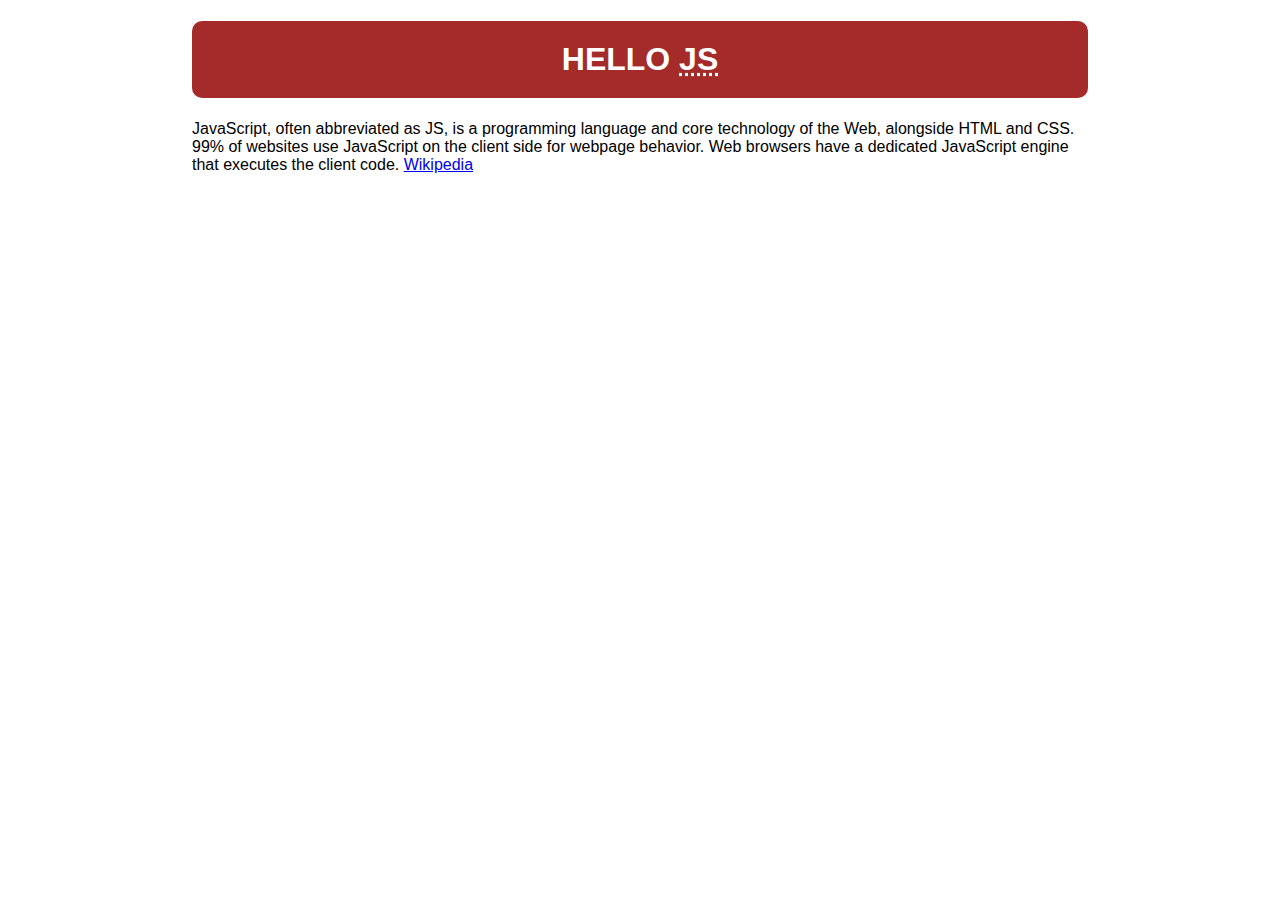
<file: index.html>
<!DOCTYPE html>
<html lang="en">

<head>
    <meta charset="UTF-8">
    <meta name="viewport" content="width=device-width, initial-scale=1.0">
    <title>Intro</title>
    <link rel="stylesheet" href="style.css">

    <script>
        console.log("This is JS)");

        let h1 = document.querySelector('h1'); // null
        console.log(h1);
    </script>
</head>

<body>
    <h1>Hello <abbr title="JavaScript">JS</abbr></h1>

    <p>JavaScript, often abbreviated as JS, is a programming language and core technology of the Web, alongside HTML and
        CSS. 99% of websites use JavaScript on the client side for webpage behavior. Web browsers have a dedicated
        JavaScript engine that executes the client code.
        <a href="https://en.wikipedia.org/wiki/JavaScript">Wikipedia</a>
    </p>

    <script>
        console.log("This is JS)");

        let h2 = document.querySelector('h1');
        console.log(h2);
    </script>

    <script src="./main.js"></script>
</body>

</html>
</file>
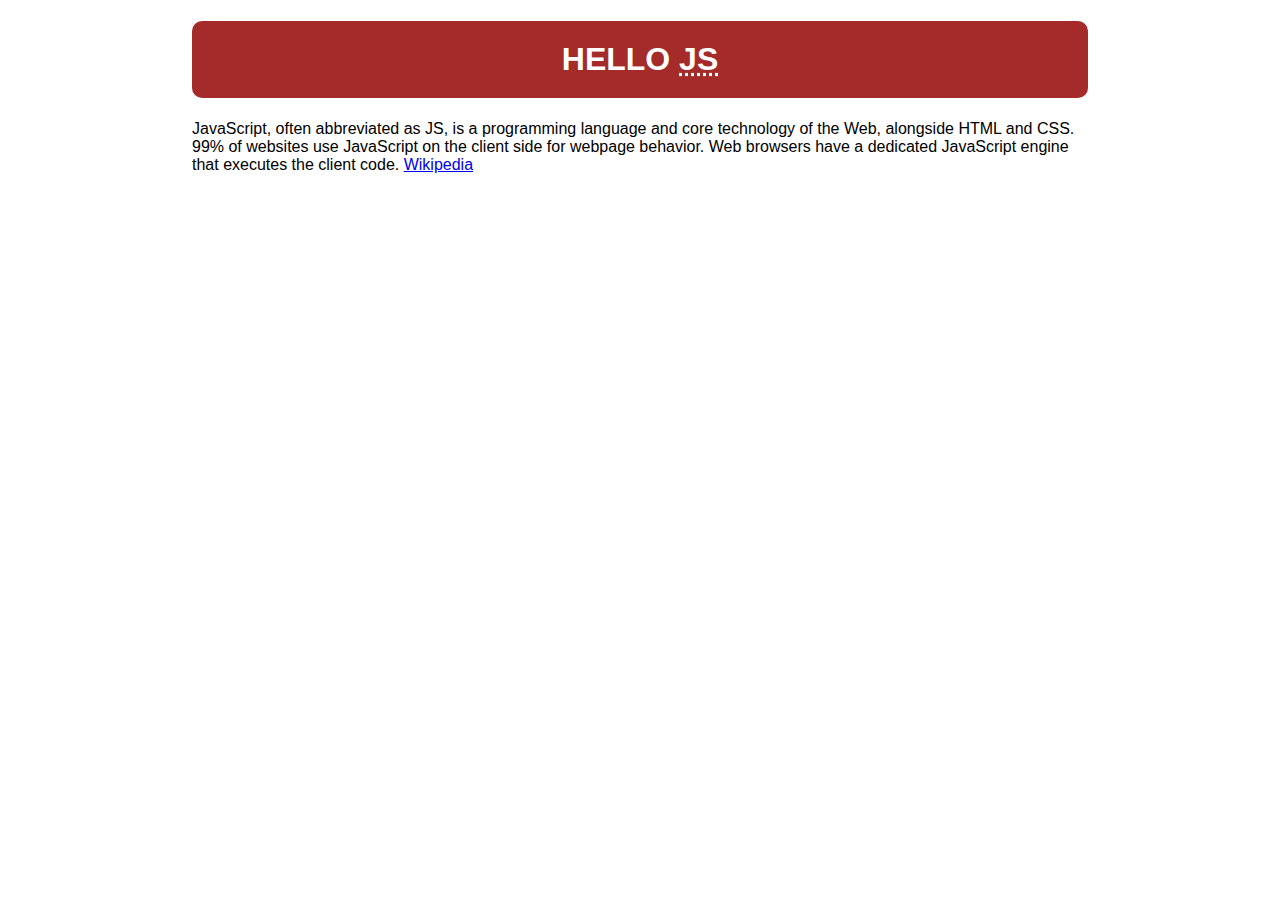
<file: 01 Base/index.html>
<!DOCTYPE html>
<html lang="en">

<head>
    <meta charset="UTF-8">
    <meta name="viewport" content="width=device-width, initial-scale=1.0">
    <title>Intro</title>
    <link rel="stylesheet" href="style.css">

    <script>
        console.log("This is JS)");

        let h1 = document.querySelector('h1'); // null
        console.log(h1);
    </script>
</head>

<body>
    <h1>Hello <abbr title="JavaScript">JS</abbr></h1>

    <p>JavaScript, often abbreviated as JS, is a programming language and core technology of the Web, alongside HTML and
        CSS. 99% of websites use JavaScript on the client side for webpage behavior. Web browsers have a dedicated
        JavaScript engine that executes the client code.
        <a href="https://en.wikipedia.org/wiki/JavaScript">Wikipedia</a>
    </p>

    <script>
        console.log("This is JS)");

        let h2 = document.querySelector('h1');
        console.log(h2);
    </script>

    <!-- <script src="./js/main.js"></script> -->
    <!-- <script src="./js/arrays.js"></script> -->
    <script src="./js/strings.js"></script>
</body>

</html>
</file>
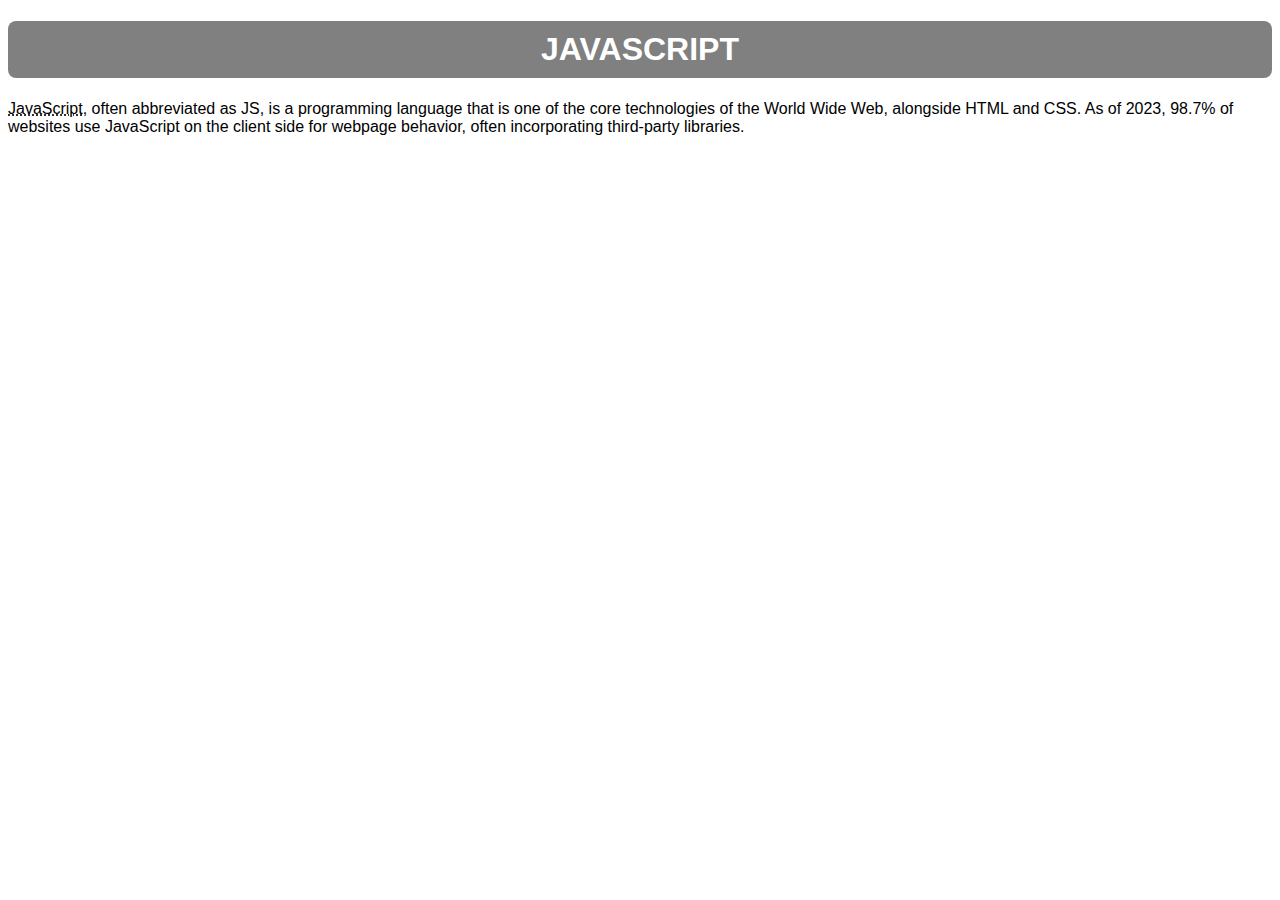
<file: 02 Objects/index.html>
<!DOCTYPE html>
<html lang="en">

<head>
    <meta charset="UTF-8">
    <meta name="viewport" content="width=device-width, initial-scale=1.0">
    <title>JS</title>
    <link rel="stylesheet" href="./style.css">
</head>

<body>

    <h1 id="main-title">JavaScript</h1>
    <p><abbr title="JavaScript">JavaScript</abbr>, often abbreviated as JS, is a programming language that is one of the
        core technologies of the World
        Wide Web, alongside HTML and CSS. As of 2023, 98.7% of websites use JavaScript on the client side for webpage
        behavior, often incorporating third-party libraries.</p>

    <script src="./js/objects.js"></script>
    <!-- <script src="./js/clonning.js"></script> -->
</body>

</html>
</file>
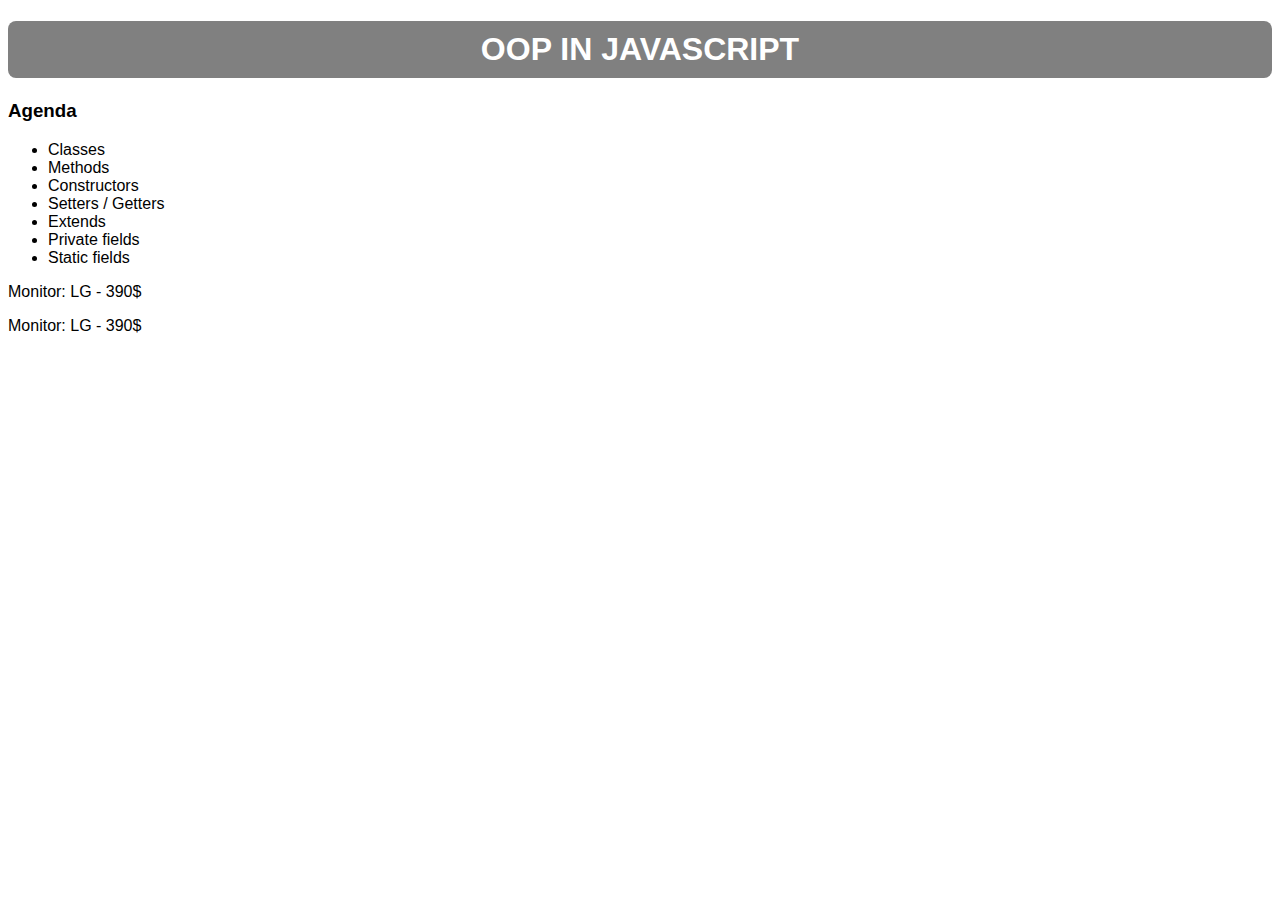
<file: 03 OOP/index.html>
<!DOCTYPE html>
<html lang="en">

<head>
    <meta charset="UTF-8">
    <meta name="viewport" content="width=device-width, initial-scale=1.0">
    <title>OOP</title>
    <link rel="stylesheet" href="./style.css">
</head>

<body>
    <h1>OOP in JavaScript</h1>
    <h3>Agenda</h3>
    <ul>
        <li>Classes</li>
        <li>Methods</li>
        <li>Constructors</li>
        <li>Setters / Getters</li>
        <li>Extends</li>
        <li>Private fields</li>
        <li>Static fields</li>
    </ul>

    <script src="./main.js"></script>
</body>

</html>
</file>
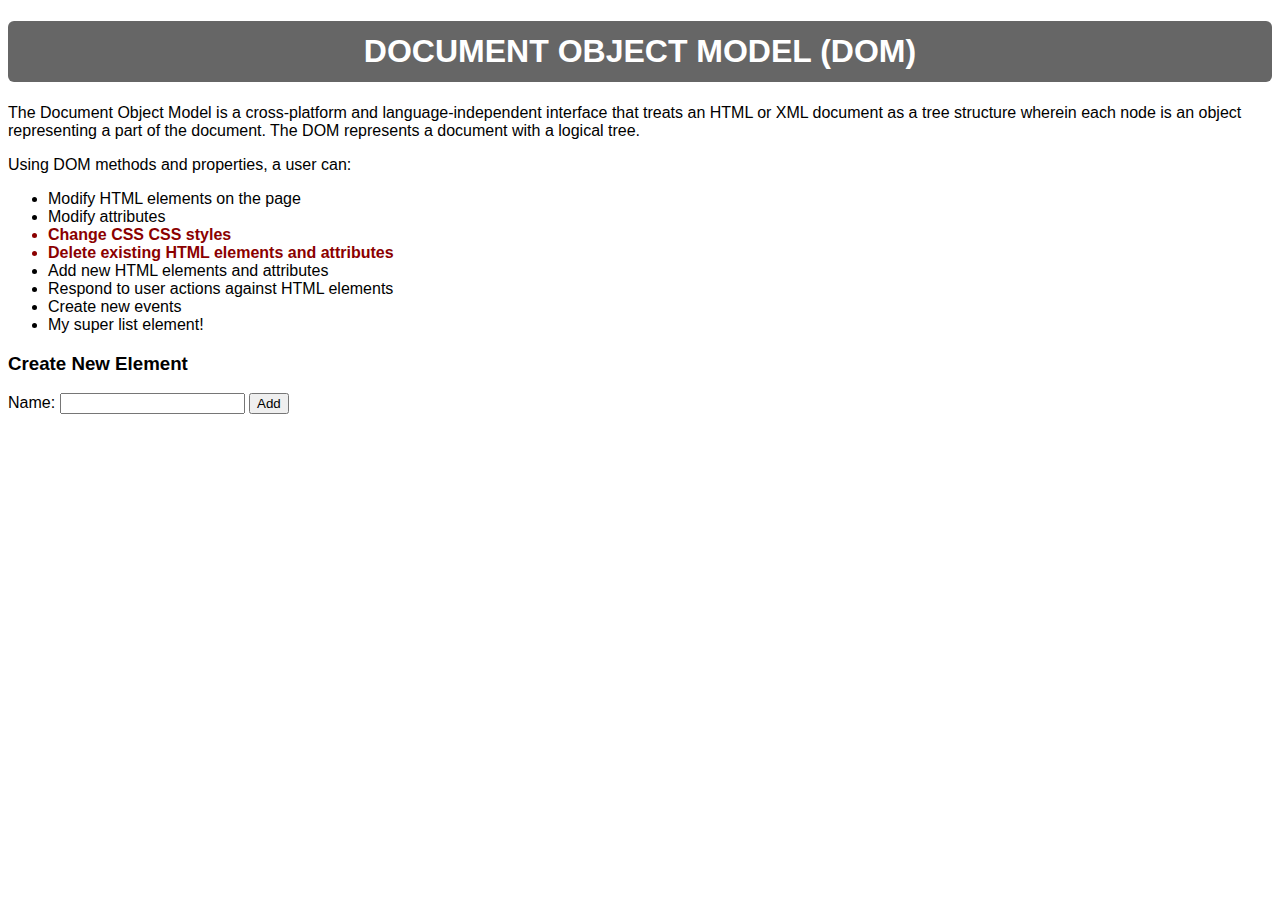
<file: 04 DOM/index.html>
<!DOCTYPE html>
<html lang="en">

<head>
    <meta charset="UTF-8">
    <meta http-equiv="X-UA-Compatible" content="IE=edge">
    <meta name="viewport" content="width=device-width, initial-scale=1.0">
    <title>DOM</title>
    <link rel="stylesheet" href="./style.css">
</head>

<body>
    <h1>Document Object Model (<abbr>DOM</abbr>)</h1>
    <p>The Document Object Model is a cross-platform and language-independent interface that treats an HTML or XML
        document as a tree structure wherein each node is an object representing a part of the document. The DOM
        represents a document with a logical tree.</p>

    <!-- Emmet: p[title="List Header"] -->
    <p title="List Header">Using DOM methods and properties, a user can:</p>

    <!-- Emmet: ul>li* -->
    <ul id="main-list" class="my-list">
        <li>Modify HTML elements on the page</li>
        <li>Modify attributes</li>
        <li id="third-item" class="important">Change <abbr>CSS</abbr> <abbr>CSS</abbr> styles</li>
        <li class="important">Delete existing HTML elements and attributes</li>
        <li>Add new HTML elements and attributes</li>
        <li>Respond to user actions against HTML elements</li>
        <li>Create new events</li>
        <li>My super list element!</li>
    </ul>

    <h3>Create New Element</h3>
    <form>
        <label>
            <span>Name:</span>
            <input type="text">
        </label>
        <button type="submit">Add</button>
    </form>

    <!-- <script src="./main.js"></script> -->
    <script src="./events.js"></script>
</body>

</html>
</file>
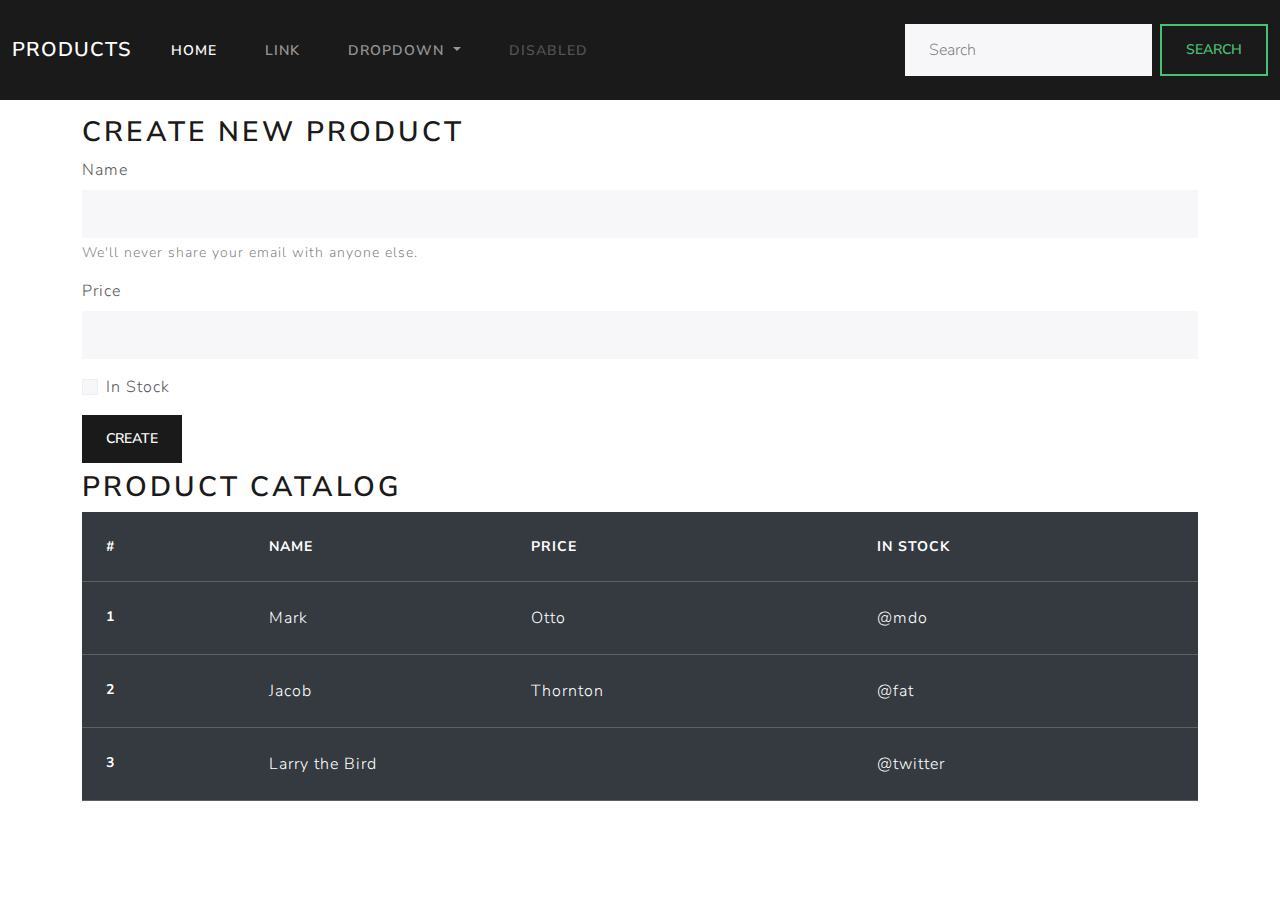
<file: 05 Events/index.html>
<!DOCTYPE html>
<html lang="en">

<head>
    <meta charset="UTF-8">
    <meta name="viewport" content="width=device-width, initial-scale=1.0">
    <title>Products</title>
    <!-- <link href="https://cdn.jsdelivr.net/npm/bootstrap@5.3.3/dist/css/bootstrap.min.css" rel="stylesheet"
        integrity="sha384-QWTKZyjpPEjISv5WaRU9OFeRpok6YctnYmDr5pNlyT2bRjXh0JMhjY6hW+ALEwIH" crossorigin="anonymous"> -->
    <link rel="stylesheet" href="./bootstrap.css">
</head>

<body>
    <nav class="navbar navbar-expand-lg bg-primary" data-bs-theme="dark">
        <div class="container-fluid">
            <a class="navbar-brand" href="#">Products</a>
            <button class="navbar-toggler" type="button" data-bs-toggle="collapse"
                data-bs-target="#navbarSupportedContent" aria-controls="navbarSupportedContent" aria-expanded="false"
                aria-label="Toggle navigation">
                <span class="navbar-toggler-icon"></span>
            </button>
            <div class="collapse navbar-collapse" id="navbarSupportedContent">
                <ul class="navbar-nav me-auto mb-2 mb-lg-0">
                    <li class="nav-item">
                        <a class="nav-link active" aria-current="page" href="#">Home</a>
                    </li>
                    <li class="nav-item">
                        <a class="nav-link" href="#">Link</a>
                    </li>
                    <li class="nav-item dropdown">
                        <a class="nav-link dropdown-toggle" href="#" role="button" data-bs-toggle="dropdown"
                            aria-expanded="false">
                            Dropdown
                        </a>
                        <ul class="dropdown-menu">
                            <li><a class="dropdown-item" href="#">Action</a></li>
                            <li><a class="dropdown-item" href="#">Another action</a></li>
                            <li>
                                <hr class="dropdown-divider">
                            </li>
                            <li><a class="dropdown-item" href="#">Something else here</a></li>
                        </ul>
                    </li>
                    <li class="nav-item">
                        <a class="nav-link disabled" aria-disabled="true">Disabled</a>
                    </li>
                </ul>
                <form class="d-flex" role="search">
                    <input class="form-control me-2" type="search" placeholder="Search" aria-label="Search">
                    <button class="btn btn-outline-success" type="submit">Search</button>
                </form>
            </div>
        </div>
    </nav>

    <div class="container">
        <h2 class="mt-3">Create New Product</h2>
        <form name="createForm">
            <div class="mb-3">
                <label for="in1" class="form-label">Name</label>
                <input name="name" type="text" class="form-control" id="in1" aria-describedby="emailHelp">
                <div id="emailHelp" class="form-text">We'll never share your email with anyone else.</div>
            </div>
            <div class="mb-3">
                <label for="in2" class="form-label">Price</label>
                <input name="price" type="number" class="form-control" id="in2">
            </div>
            <div class="mb-3 form-check">
                <input name="inStock" type="checkbox" class="form-check-input" id="ch1">
                <label class="form-check-label" for="ch1">In Stock</label>
            </div>
            <button type="submit" class="btn btn-primary">Create</button>
        </form>

        <h2 class="mt-2">Product Catalog</h2>
        <table class="table table-hover table-dark">
            <thead>
                <tr>
                    <th scope="col">#</th>
                    <th scope="col">Name</th>
                    <th scope="col">Price</th>
                    <th scope="col">In Stock</th>
                </tr>
            </thead>
            <tbody>
                <tr>
                    <th scope="row">1</th>
                    <td>Mark</td>
                    <td>Otto</td>
                    <td>@mdo</td>
                </tr>
                <tr>
                    <th scope="row">2</th>
                    <td>Jacob</td>
                    <td>Thornton</td>
                    <td>@fat</td>
                </tr>
                <tr>
                    <th scope="row">3</th>
                    <td colspan="2">Larry the Bird</td>
                    <td>@twitter</td>
                </tr>
            </tbody>
        </table>

    </div>

    <script src="https://cdn.jsdelivr.net/npm/bootstrap@5.3.3/dist/js/bootstrap.bundle.min.js"
        integrity="sha384-YvpcrYf0tY3lHB60NNkmXc5s9fDVZLESaAA55NDzOxhy9GkcIdslK1eN7N6jIeHz"
        crossorigin="anonymous"></script>

    <script src="./main.js"></script>
</body>

</html>
</file>
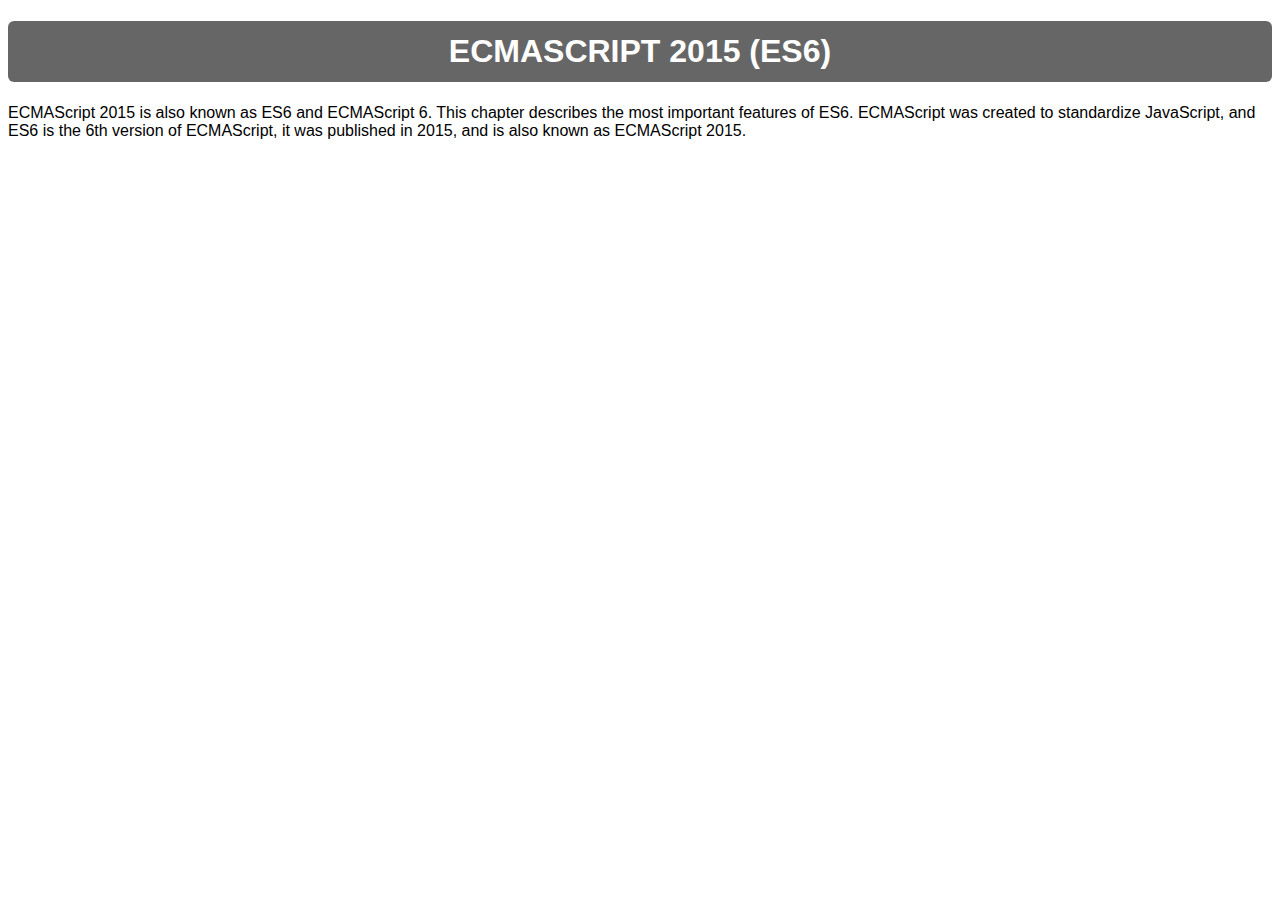
<file: 08 ES6/index.html>
<!DOCTYPE html>
<html lang="en">

<head>
    <meta charset="UTF-8">
    <meta http-equiv="X-UA-Compatible" content="IE=edge">
    <meta name="viewport" content="width=device-width, initial-scale=1.0">
    <title>ES6</title>
    <link rel="stylesheet" href="./style.css">
</head>

<body>
    <h1>ECMAScript 2015 (ES6)</h1>
    <p>
        ECMAScript 2015 is also known as ES6 and ECMAScript 6. This chapter describes the most important features of
        ES6. ECMAScript was created to standardize JavaScript, and ES6 is the 6th version of ECMAScript, it was
        published in 2015, and is also known as ECMAScript 2015.
    </p>

    <script src="./main.js"></script>
</body>

</html>
</file>
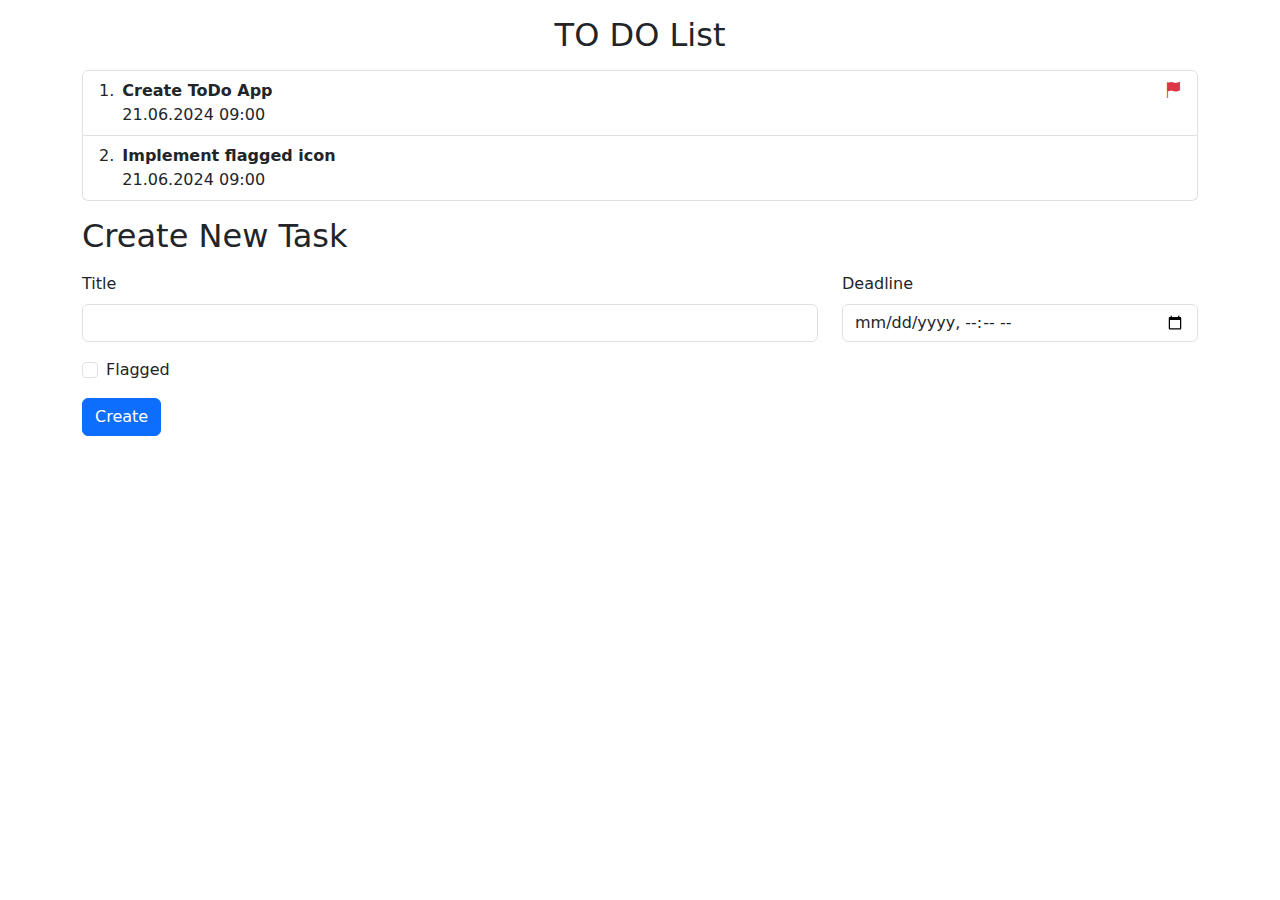
<file: 09 ToDo App/index.html>
<!DOCTYPE html>
<html lang="en">

<head>
    <meta charset="UTF-8">
    <meta name="viewport" content="width=device-width, initial-scale=1.0">
    <title>ToDo App</title>
    <link href="https://cdn.jsdelivr.net/npm/bootstrap@5.3.3/dist/css/bootstrap.min.css" rel="stylesheet"
        integrity="sha384-QWTKZyjpPEjISv5WaRU9OFeRpok6YctnYmDr5pNlyT2bRjXh0JMhjY6hW+ALEwIH" crossorigin="anonymous">
    <link rel="stylesheet" href="https://cdn.jsdelivr.net/npm/bootstrap-icons@1.11.3/font/bootstrap-icons.min.css">
</head>

<body>
    <div class="container">
        <h2 class="text-center my-3">TO DO List</h2>

        <ol id="todo-list" class="list-group list-group-numbered">
            <li class="list-group-item d-flex justify-content-between align-items-start">
                <div class="ms-2 me-auto">
                    <div class="fw-bold">Create ToDo App</div>
                    21.06.2024 09:00
                </div>
                <span class="text-danger">
                    <i class="bi bi-flag-fill"></i>
                </span>
            </li>
            <li class="list-group-item d-flex justify-content-between align-items-start">
                <div class="ms-2 me-auto">
                    <div class="fw-bold">Implement flagged icon</div>
                    21.06.2024 09:00
                </div>
            </li>
        </ol>

        <h2 class="my-3">Create New Task</h2>
        <form name="taskForm">
            <div class="row">
                <div class="col-8 mb-3">
                    <label for="exampleInputEmail1" class="form-label">Title</label>
                    <input name="title" type="text" class="form-control" id="exampleInputEmail1">
                </div>
                <div class="col-4 mb-3">
                    <label for="exampleInputPassword1" class="form-label">Deadline</label>
                    <input name="deadline" type="datetime-local" class="form-control" id="exampleInputPassword1">
                </div>
            </div>
            <div class="mb-3 form-check">
                <input name="flagged" type="checkbox" class="form-check-input" id="exampleCheck1">
                <label class="form-check-label" for="exampleCheck1">Flagged</label>
            </div>
            <button type="submit" class="btn btn-primary">Create</button>
        </form>
    </div>


    <script src="https://cdn.jsdelivr.net/npm/bootstrap@5.3.3/dist/js/bootstrap.bundle.min.js"
        integrity="sha384-YvpcrYf0tY3lHB60NNkmXc5s9fDVZLESaAA55NDzOxhy9GkcIdslK1eN7N6jIeHz"
        crossorigin="anonymous"></script>
    <script src="./main.js"></script>
</body>

</html>
</file>
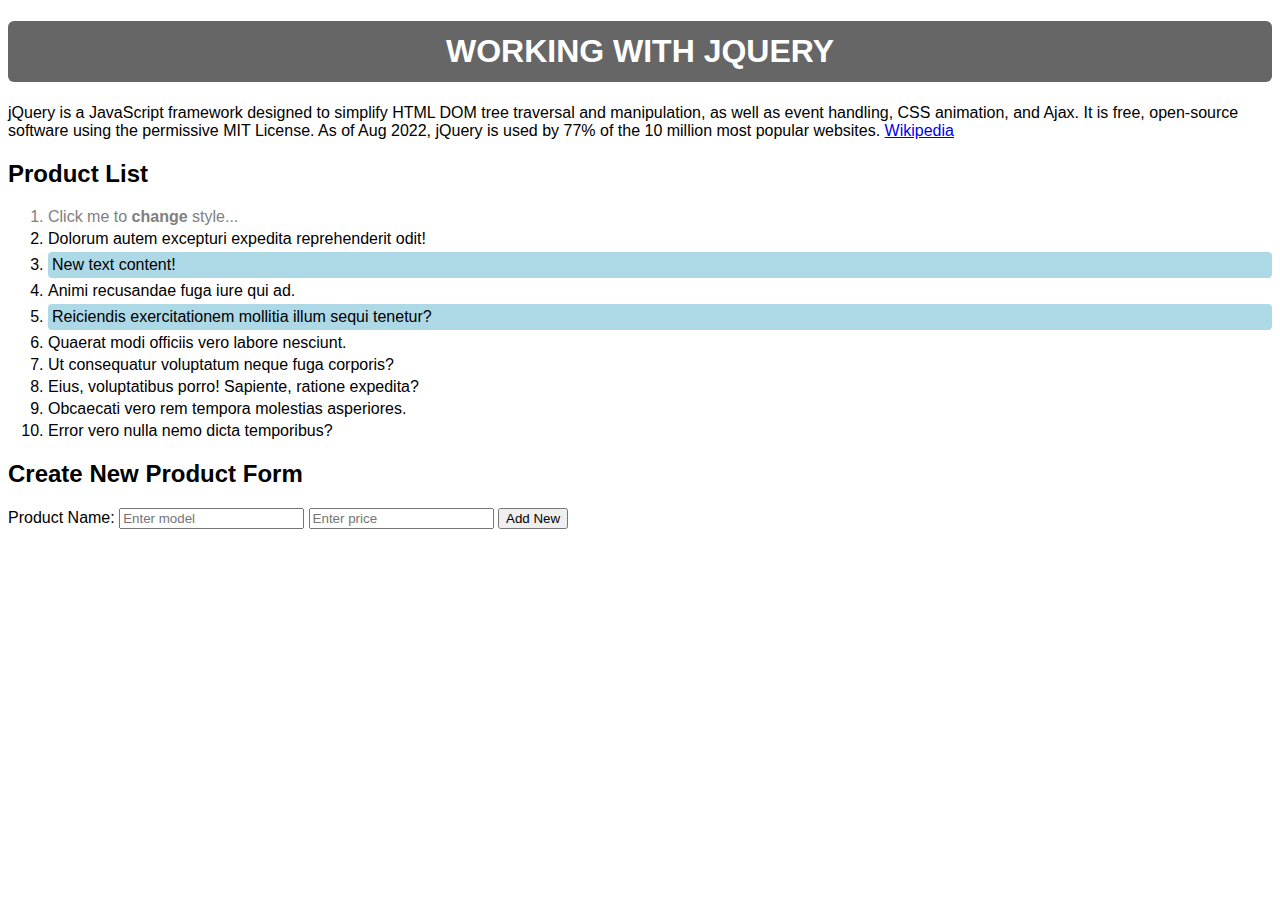
<file: 11 jQuery/index.html>
<!DOCTYPE html>
<html lang="en">

<head>
    <meta charset="UTF-8">
    <meta http-equiv="X-UA-Compatible" content="IE=edge">
    <meta name="viewport" content="width=device-width, initial-scale=1.0">
    <title>jQuery</title>
    <link rel="stylesheet" href="style.css">
</head>

<body>
    <h1>Working with jQuery</h1>
    <p>jQuery is a JavaScript framework designed to simplify HTML DOM tree traversal and manipulation, as well as event
        handling, CSS animation, and Ajax. It is free, open-source software using the permissive MIT License. As of Aug
        2022, jQuery is used by 77% of the 10 million most popular websites. <a
            href="https://en.wikipedia.org/wiki/JQuery">Wikipedia</a></p>

    <h2>Product List</h2>
    <ol class="product-list">
        <li class="muted-text">Click me to <strong>change</strong> style...</li>
        <li>Dolorum autem excepturi expedita reprehenderit odit!</li>
        <li>Officia veritatis <strong>nobis quis</strong> minus molestiae?</li>
        <li>Animi recusandae fuga iure qui ad.</li>
        <li>Reiciendis exercitationem mollitia illum sequi tenetur?</li>
        <li>Quaerat modi officiis vero labore nesciunt.</li>
        <li>Ut consequatur voluptatum neque fuga corporis?</li>
        <li>Eius, voluptatibus porro! Sapiente, ratione expedita?</li>
        <li>Obcaecati vero rem tempora molestias asperiores.</li>
        <li>Error vero nulla nemo dicta temporibus?</li>
    </ol>

    <h2>Create New Product Form</h2>
    <form id="product-form">
        <label>
            Product Name:
            <input type="text" name="model" placeholder="Enter model">
            <input type="number" name="price" placeholder="Enter price">
            <button type="submit">Add New</button>
        </label>
    </form>

    <script src="https://ajax.googleapis.com/ajax/libs/jquery/3.7.0/jquery.min.js"></script>
    <script src="./main.js"></script>
</body>

</html>
</file>
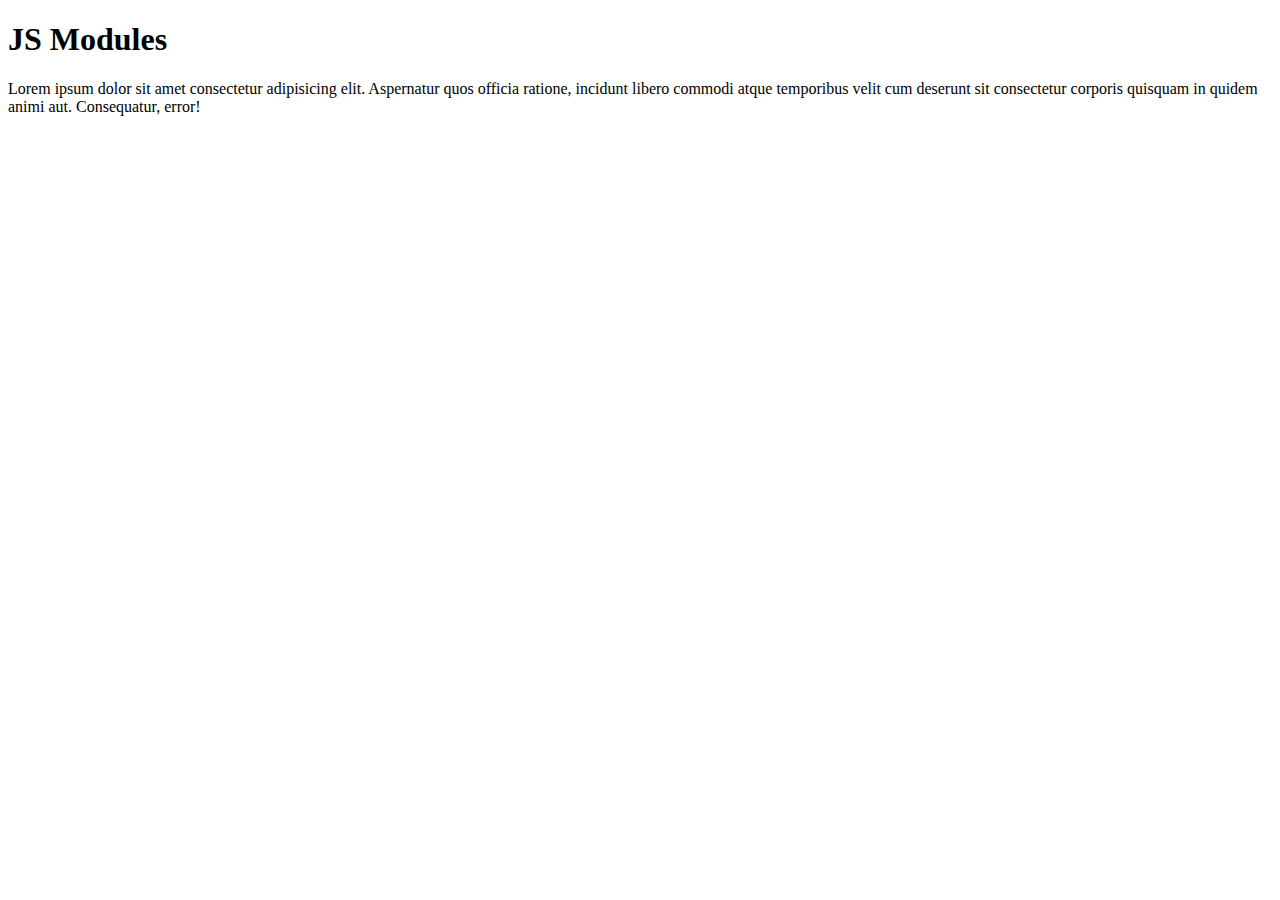
<file: 12 Modules/index.html>
<!DOCTYPE html>
<html lang="en">

<head>
    <meta charset="UTF-8">
    <meta http-equiv="X-UA-Compatible" content="IE=edge">
    <meta name="viewport" content="width=device-width, initial-scale=1.0">
    <title>Modules</title>
    <link rel="icon" type="image/x-icon" href="./pineapple.png">
</head>

<body>
    <h1>JS Modules</h1>
    <p>Lorem ipsum dolor sit amet consectetur adipisicing elit. Aspernatur quos officia ratione, incidunt libero commodi
        atque temporibus velit cum deserunt sit consectetur corporis quisquam in quidem animi aut. Consequatur, error!
    </p>

    <!-- 1: set type to [module] -->
    <!-- 2: run on a server environemnt -->
    <script type="module" src="./main.js"></script>
</body>

</html>
</file>
<file: style.css>
body {
    font-family: Arial, Helvetica, sans-serif;
    width: 70%;
    margin: auto;
}

h1 {
    background-color: brown;
    color: white;
    padding: 20px;
    border-radius: 10px;
    text-align: center;
    text-transform: uppercase;
}
</file>
<file: 01 Base/style.css>
body {
    font-family: Arial, Helvetica, sans-serif;
    width: 70%;
    margin: auto;
}

h1 {
    background-color: brown;
    color: white;
    padding: 20px;
    border-radius: 10px;
    text-align: center;
    text-transform: uppercase;
}
</file>
<file: 02 Objects/style.css>
body {
    font-family: Arial, Helvetica, sans-serif;
}

h1 {
    background-color: gray;
    color: white;
    padding: 10px;
    text-align: center;
    text-transform: uppercase;
    border-radius: 8px;
}
</file>
<file: 03 OOP/style.css>
body {
    font-family: Arial, Helvetica, sans-serif;
}

h1 {
    background-color: gray;
    color: white;
    padding: 10px;
    text-align: center;
    text-transform: uppercase;
    border-radius: 8px;
}
</file>
<file: 04 DOM/style.css>
html {
    font-family: Arial, Helvetica, sans-serif;
}

h1 {
    text-align: center;
    background-color: rgb(102, 102, 102);
    color: white;
    padding: 12px;
    border-radius: 6px;
    text-transform: uppercase;
}

li {
    transition: .2s;
}

.important {
    color: darkred;
    font-weight: bold;
}

li.muted {
    color: gray;
}

.super {
    font-size: 1.2em;
    text-decoration: underline;
}

.highlight {
    font-size: 1.2em;
    font-weight: bold;
}

.large {
    font-size: 22px;
}

.mute {
    color: gray;
}
</file>
<file: 08 ES6/style.css>
html {
    font-family: Arial, Helvetica, sans-serif;
}

h1 {
    text-align: center;
    background-color: rgb(102, 102, 102);
    color: white;
    padding: 12px;
    border-radius: 6px;
    text-transform: uppercase;
}
</file>
<file: 11 jQuery/style.css>
html {
    font-family: Arial, Helvetica, sans-serif;
}

h1 {
    text-align: center;
    background-color: rgb(102, 102, 102);
    color: white;
    padding: 12px;
    border-radius: 6px;
    text-transform: uppercase;
}

.product-list li {
    margin-bottom: 4px;
    transition: .2s;
}

.medium-text {
    font-size: large;
}

.muted-text {
    color: gray;
}

.selected {
    background-color: lightblue;
    padding: 4px;
    border-radius: 4px;
}
</file>
